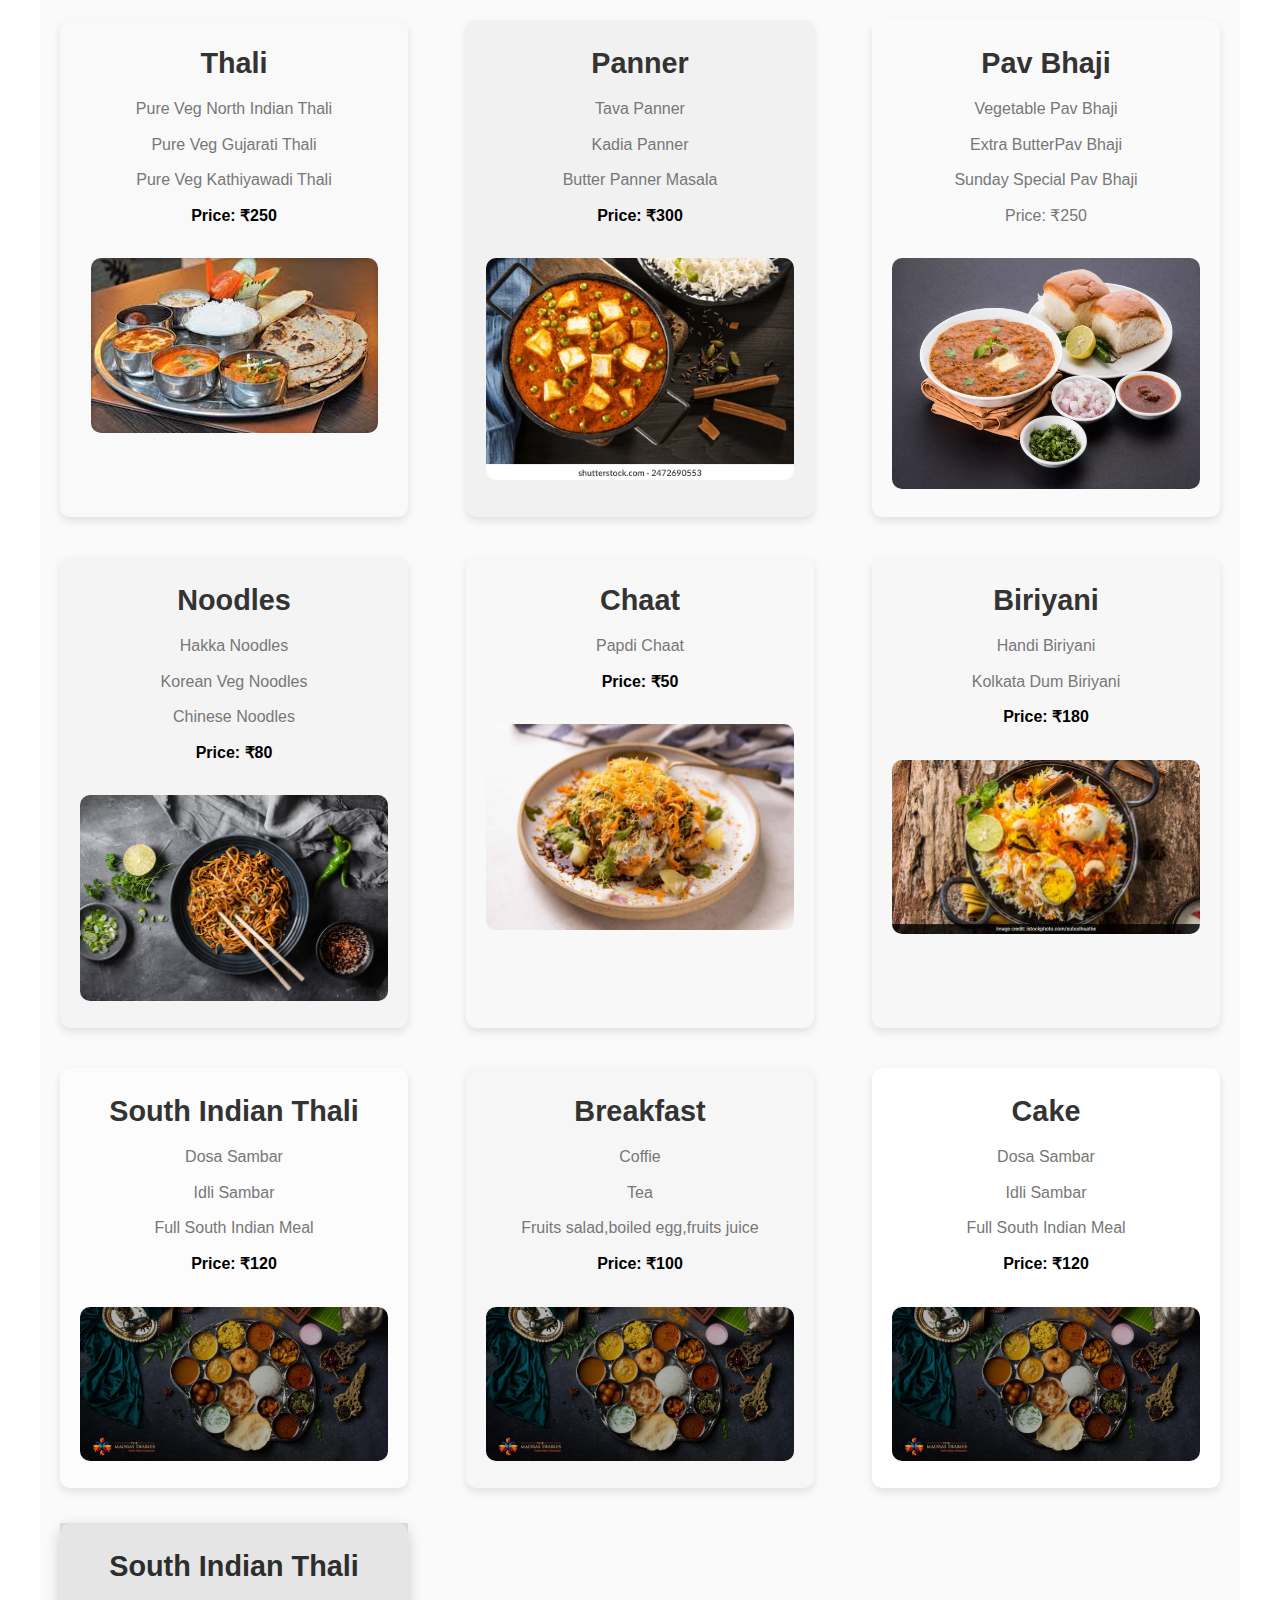
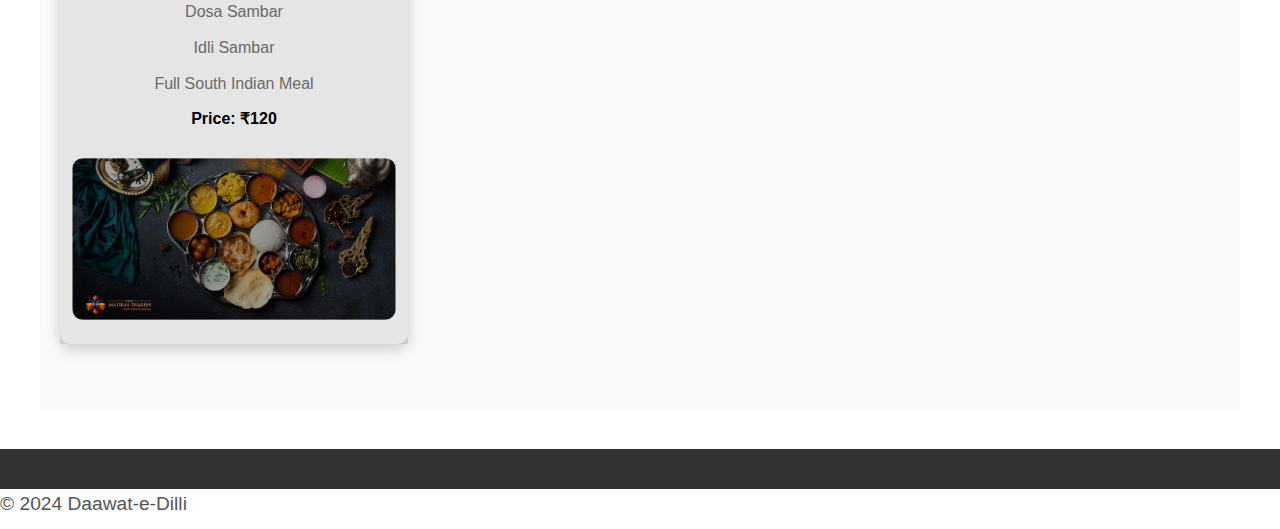
<file: menu.html>
<!DOCTYPE html>
<html lang="en">
  <head>
    <meta charset="UTF-8" />
    <meta name="viewport" content="width=device-width, initial-scale=1.0" />
    <title>Menu - Krushna Restaurant</title>
    <link rel="stylesheet" href="css/2style.css" />
  </head>

  <body>
    <div class="dishes-list">
      <!-- Dish Item 1 -->
      <div class="dish-item">
        <h2>Thali</h2>
        <p>Pure Veg North Indian Thali</p>
        <p>Pure Veg Gujarati Thali</p>
        <p>Pure Veg Kathiyawadi Thali</p>
        <p class="price">Price: ₹250</p>
        <img src="images/Thali images.jpg" alt="Thali" />
      </div>

      <!-- Dish Item 2 -->
      <div class="dish-item">
        <h2>Panner</h2>
        <p>Tava Panner</p>
        <p>Kadia Panner</p>
        <p>Butter Panner Masala</p>
        <p class="price">Price: ₹300</p>
        <img src="images/Panner image.jpg" alt="Panner" />
      </div>

      <!-- Dish Item 3 -->
      <div class="dish-item">
        <h2>Pav Bhaji</h2>
        <p>Vegetable Pav Bhaji</p>
        <p>Extra ButterPav Bhaji</p>
        <p>Sunday Special Pav Bhaji</p>
        <p>Price: ₹250</p>
        <img src="images/PavBhaji images.jpg" alt="Pav Bhaji" />
      </div>

      <!-- Dish Item 4 -->
      <div class="dish-item">
        <h2>Noodles</h2>
        <p>Hakka Noodles</p>
        <p>Korean Veg Noodles</p>
        <p>Chinese Noodles</p>
        <p class="price">Price: ₹80</p>
        <img src="images/lscapenoodlesimage.jpg" alt="Noodles" />
      </div>

      <!-- Dish Item 5 -->
      <div class="dish-item">
        <h2>Chaat</h2>
        <p>Papdi Chaat</p>
        <p class="price">Price: ₹50</p>
        <img src="images/Bread-Chaat-1-2.jpg" alt="Chaat" />
      </div>

      <!-- Dish Item 6 -->
      <div class="dish-item">
        <h2>Biriyani</h2>
        <p>Handi Biriyani</p>
        <p>Kolkata Dum Biriyani</p>
        <p class="price">Price: ₹180</p>
        <img src="images/biryani-food-rice images.jpg" alt="Biriyani" />
      </div>

      <!-- Dish Item 7 -->
      <div class="dish-item">
        <h2>South Indian Thali</h2>
        <p>Dosa Sambar</p>
        <p>Idli Sambar</p>
        <p>Full South Indian Meal</p>
        <p class="price">Price: ₹120</p>
        <img src="images/SothindianThali image.jpg" alt="South Indian Thali" />
      </div>

       <!-- Dish Item 8 -->
       <div class="dish-item">
        <h2>Breakfast</h2>
        <p>Coffie</p>
        <p>Tea</p>
        <p>Fruits salad,boiled egg,fruits juice</p>
        <p class="price">Price: ₹100</p>
        <img src="images/SothindianThali image.jpg" alt="South Indian Thali" />
      </div>

       <!-- Dish Item 9 -->
       <div class="dish-item">
        <h2>Cake</h2>
        <p>Dosa Sambar</p>
        <p>Idli Sambar</p>
        <p>Full South Indian Meal</p>
        <p class="price">Price: ₹120</p>
        <img src="images/SothindianThali image.jpg" alt="South Indian Thali" />
      </div>

       <!-- Dish Item 10 -->
       <div class="dish-item">
        <h2>South Indian Thali</h2>
        <p>Dosa Sambar</p>
        <p>Idli Sambar</p>
        <p>Full South Indian Meal</p>
        <p class="price">Price: ₹120</p>
        <img src="images/SothindianThali image.jpg" alt="South Indian Thali" />
      </div>
      
    </div>

    <footer>
      
    </footer>
    <p>&copy; 2024 Daawat-e-Dilli</p>
  </body>
</html>
</file>
<file: css/2style.css>
/* General Reset */
* {
    margin: 0;
    padding: 0;
    box-sizing: border-box;
}

body {
    font-family: 'Arial', sans-serif;
    background-color: #fff;
    color: #333;
    line-height: 1.6;
    overflow-x: hidden;
}

a {
    text-decoration: none;
    color: inherit;
}

img {
    max-width: 100%;
    height: auto;
}

/* Global Styling */
h1, h2, h3, h4, h5, h6 {
    font-family: 'Arial', sans-serif;
    color: #333;
}

p {
    font-size: 1rem;
    line-height: 1.6;
    margin-bottom: 10px;
    color: #555;
}

/* Dishes List Styling */
.dishes-list {
    display: flex;
    flex-wrap: wrap;
    justify-content: space-between;
    padding: 20px;
    margin: 0 auto;
    max-width: 1200px;
    background-color: #fafafa;
}

.dish-item {
    width: 30%;
    background-color: #fff;
    margin-bottom: 40px;
    padding: 20px;
    border-radius: 10px;
    box-shadow: 0 4px 8px rgba(0, 0, 0, 0.1);
    transition: box-shadow 0.3s ease;
    text-align: center;
}

.dish-item h2 {
    font-size: 1.8rem;
    margin-bottom: 10px;
    color: #333;
}

.dish-item p {
    font-size: 1rem;
    color: #777;
}

.dish-item .price {
    font-weight: bold;
    color: #000;
}

.dish-item img {
    margin-top: 20px;
    border-radius: 10px;
    transition: transform 0.3s ease;
}

.dish-item:hover {
    box-shadow: 0 6px 12px rgba(0, 0, 0, 0.2);
}

.dish-item:hover img {
    transform: scale(1.05);
}

/* Button Styling */
button {
    padding: 10px 20px;
    border: none;
    background-color: #ffcc00;
    color: white;
    font-size: 1rem;
    border-radius: 5px;
    cursor: pointer;
    transition: background-color 0.3s ease;
}

button:hover {
    background-color: #ff9900;
}

/* Footer */
footer {
    background-color: #333;
    color: white;
    padding: 20px;
    text-align: center;
    margin-top: 40px;
}

footer p {
    font-size: 1rem;
    color: #fff;
    margin: 0;
}

/* Mobile Responsive Design */
@media (max-width: 768px) {
    .dishes-list {
        flex-direction: column;
        padding: 10px;
    }

    .dish-item {
        width: 100%;
        margin-bottom: 30px;
    }
}

@media (max-width: 480px) {
    .dish-item h2 {
        font-size: 1.5rem;
    }

    .dish-item p {
        font-size: 0.9rem;
    }

    .dish-item img {
        margin-top: 15px;
    }

    footer {
        padding: 10px;
    }

    footer p {
        font-size: 0.9rem;
    }
}

/* Detailed Styling for Each Dish Item */
.dish-item:nth-child(1) {
    background-color: #f9f9f9;
}

.dish-item:nth-child(2) {
    background-color: #f1f1f1;
}

.dish-item:nth-child(3) {
    background-color: #fafafa;
}

.dish-item:nth-child(4) {
    background-color: #f4f4f4;
}

.dish-item:nth-child(5) {
    background-color: #f8f8f8;
}

.dish-item:nth-child(6) {
    background-color: #f7f7f7;
}

.dish-item:nth-child(7) {
    background-color: #fcfcfc;
}

.dish-item:nth-child(8) {
    background-color: #f6f6f6;
}

/* Typography */
body {
    font-size: 16px;
    font-family: 'Helvetica', sans-serif;
    color: #333;
}

h2 {
    font-size: 2rem;
    color: #000;
}

p {
    font-size: 1.2rem;
    color: #555;
}

.price {
    font-size: 1.4rem;
    color: #ffcc00;
    font-weight: bold;
}

/* Form Styling */
input[type="text"],
input[type="email"],
textarea {
    width: 100%;
    padding: 10px;
    margin: 10px 0 20px 0;
    display: inline-block;
    border: 1px solid #ccc;
    border-radius: 4px;
    box-sizing: border-box;
}

input[type="submit"] {
    background-color: #ffcc00;
    color: white;
    padding: 10px 20px;
    border: none;
    border-radius: 4px;
    cursor: pointer;
}

input[type="submit"]:hover {
    background-color: #ff9900;
}

/* Custom Checkbox Styling */
input[type="checkbox"] {
    width: 20px;
    height: 20px;
    margin-right: 10px;
    vertical-align: middle;
}

/* Card Hover Effects */
.dish-item:hover {
    background-color: #fff;
    box-shadow: 0px 5px 15px rgba(0, 0, 0, 0.2);
    transform: translateY(-5px);
    transition: 0.3s ease;
}

/* Card Image Hover Effects */
.dish-item img:hover {
    filter: brightness(90%);
    transform: scale(1.02);
    transition: all 0.3s ease;
}

/* Price Highlight */
.price {
    font-size: 1.4rem;
    color: #ff5733;
}

/* Contact Section */
.contact-section {
    background-color: #f9f9f9;
    padding: 40px;
}

.contact-section h2 {
    color: #333;
}

.contact-section p {
    font-size: 1.2rem;
    color: #666;
}

.contact-section form {
    margin-top: 20px;
    width: 100%;
}

.contact-section input,
.contact-section textarea {
    padding: 15px;
    border-radius: 5px;
    margin-bottom: 10px;
    border: 1px solid #ccc;
    width: 100%;
}

.contact-section input[type="submit"] {
    background-color: #333;
    color: white;
    border: none;
    cursor: pointer;
    transition: background-color 0.3s ease;
}

.contact-section input[type="submit"]:hover {
    background-color: #555;
}

/* Footer Links */
footer a {
    color: white;
    font-size: 1rem;
    margin-right: 20px;
    transition: color 0.3s ease;
}

footer a:hover {
    color: #ffcc00;
}

/* Animations */
@keyframes fadeIn {
    from {
        opacity: 0;
    }
    to {
        opacity: 1;
    }
}

.dish-item {
    animation: fadeIn 0.5s ease-in-out;
}

/* Background Transition */
.dish-item::after {
    content: '';
    position: absolute;
    top: 0;
    left: 0;
    width: 100%;
    height: 100%;
    background-color: rgba(0, 0, 0, 0.1);
    opacity: 0;
    transition: opacity 0.3s ease;
}

.dish-item:hover::after {
    opacity: 1;
}
</file>
